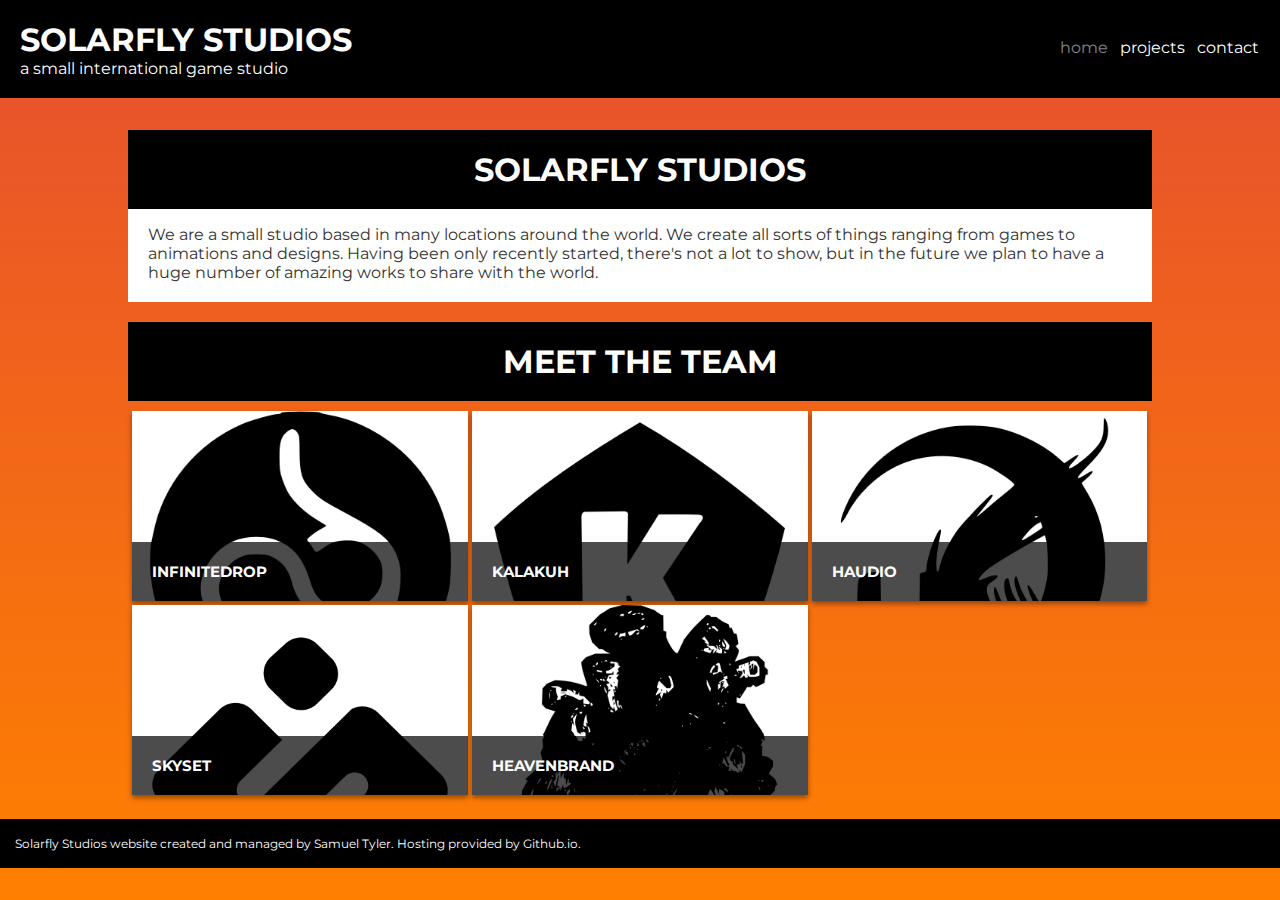
<file: index.html>
<!DOCTYPE html>
<html>
    <head>
        <link type="text/css" rel="stylesheet" href="main.css">
        <link href='http://fonts.googleapis.com/css?family=Montserrat:400,700' rel='stylesheet' type='text/css'>
        <link rel="icon" type="image/png" href="favicon.ico">
        <meta name="viewport" content="width=device-width, initial-scale=1">
        <title>Solarfly Studios</title>
    </head>
    <body>
        <div class="title">
            <h1>solarfly studios</h1>
            <p>a small international game studio</p>
        </div>
        <div class="nav">
            <table>
                <tr>
                    <td><a href="#" class="active">home</a></td>
                    <td><a href="projects.html">projects</a></td>
                    <td><a href="contact.html">contact</a></td>
                </tr>
            </table>
        </div>
        <div class="expander"></div>
        <div class="content">
            <div class="section">
                <h1>SOLARFLY STUDIOS</h1>
                <p>We are a small studio based in many locations around the world. We create all sorts of things ranging from games to animations and designs. Having been only recently started, there's not a lot to show, but in the future we plan to have a huge number of amazing works to share with the world.</p>
            </div>
            <h1 class="sectiontitle">Meet the Team</h1>
            <div class="name">
                <div class="list">
                <div>
                    <a href="https://twitter.com/InfiniteDropM"></a>
                    <p>A one-man game studio; codes, designs, and manages media and members.</p><h1>InfiniteDrop</h1>
                    <img src="Assets/Logos/Blank/infinitedrop_blank.png">
                </div>
                <div>
                    <a href="https://twitter.com/kalakuh_"></a>
                    <p>Main coder- fluent in a variety of coding languages.</p><h1>Kalakuh</h1>
                    <img src="Assets/Logos/Blank/kalakuh_blank.png">
                </div>
                <div>
                    <a href="https://plus.google.com/118302691932315166480/posts"></a>
                    <p>A skilled designer, lead artist for the team.</p><h1>Haudio</h1>
                    <img src="Assets/Logos/Blank/haudio_blank.png">
                </div>
                <div>
                    <a href="https://plus.google.com/u/0/111110316528411375466/posts"></a>
                    <p>Lead web designer and secondary artist.</p><h1>Skyset</h1>
                    <img src="Assets/Logos/Blank/skyset_blank.png">
                </div>
                <div>
                    <a href="https://plus.google.com/+HeavenBrand/posts"></a>
                    <p>Incredible artist; works as lead composer.</p><h1>Heavenbrand</h1>
                    <img src="Assets/Logos/Blank/heavenbrand_blank.png">
                </div>
                </div>
            </div>
        </div>
        <footer>
            <p>Solarfly Studios website created and managed by Samuel Tyler. Hosting provided by Github.io.</p>
        </footer>
    </body>
</html>
</file>
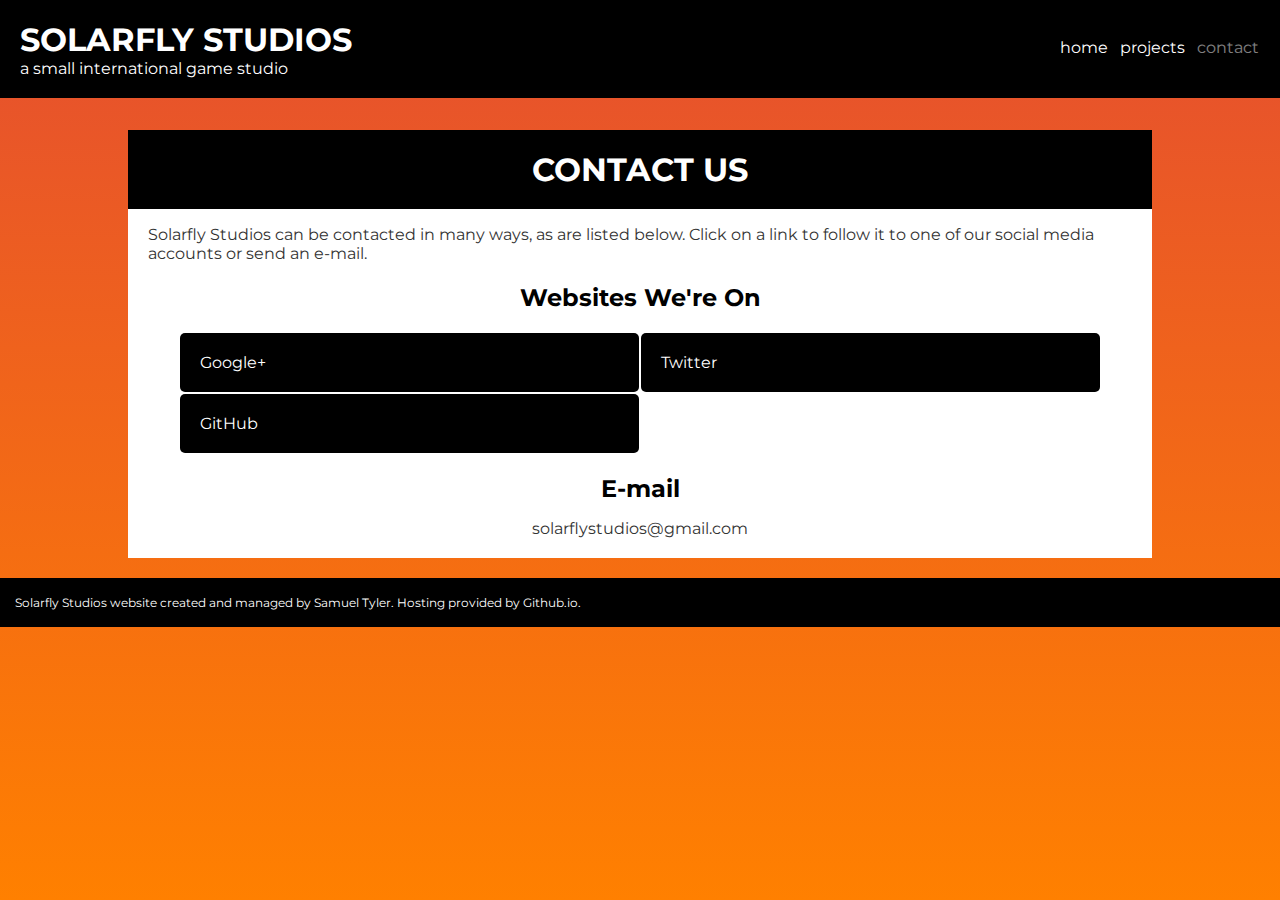
<file: contact.html>
<!DOCTYPE html>
<html>
    <head>
        <link type="text/css" rel="stylesheet" href="main.css">
        <link href='http://fonts.googleapis.com/css?family=Montserrat:400,700' rel='stylesheet' type='text/css'>
        <link rel="icon" type="image/png" href="favicon.ico">
        <title>Solarfly Studios</title>
    </head>
    <body>
        <div class="title">
            <h1>solarfly studios</h1>
            <p>a small international game studio</p>
        </div>
        <div class="nav">
            <table>
                <tr>
                    <td><a href="index.html">home</a></td>
                    <td><a href="projects.html">projects</a></td>
                    <td><a class="active">contact</a></td>
                </tr>
            </table>
        </div>
        <div class="section">
            <h1>Contact Us</h1>
            <p>Solarfly Studios can be contacted in many ways, as are listed below. Click on a link to follow it to one of our social media accounts or send an e-mail.</p>
            <h2 class="normal">Websites We're On</h2>
            <table class="links">
                <tr>
                    <td><a href="https://plus.google.com/100072454962233271073/posts">Google+</a></td>
                    <td><a href="https://twitter.com/solarflystudios">Twitter</a></td>
                </tr>
                <tr>
                    <td><a href="https://github.com/solarflystudios">GitHub</a></td>
                </tr>
            </table>
            <h2 class="normal">E-mail</h2>
            <p class="centered">solarflystudios@gmail.com</p>
        </div>
        <footer>
            <p>Solarfly Studios website created and managed by Samuel Tyler. Hosting provided by Github.io.</p>
        </footer>
    </body>
</html>
</file>
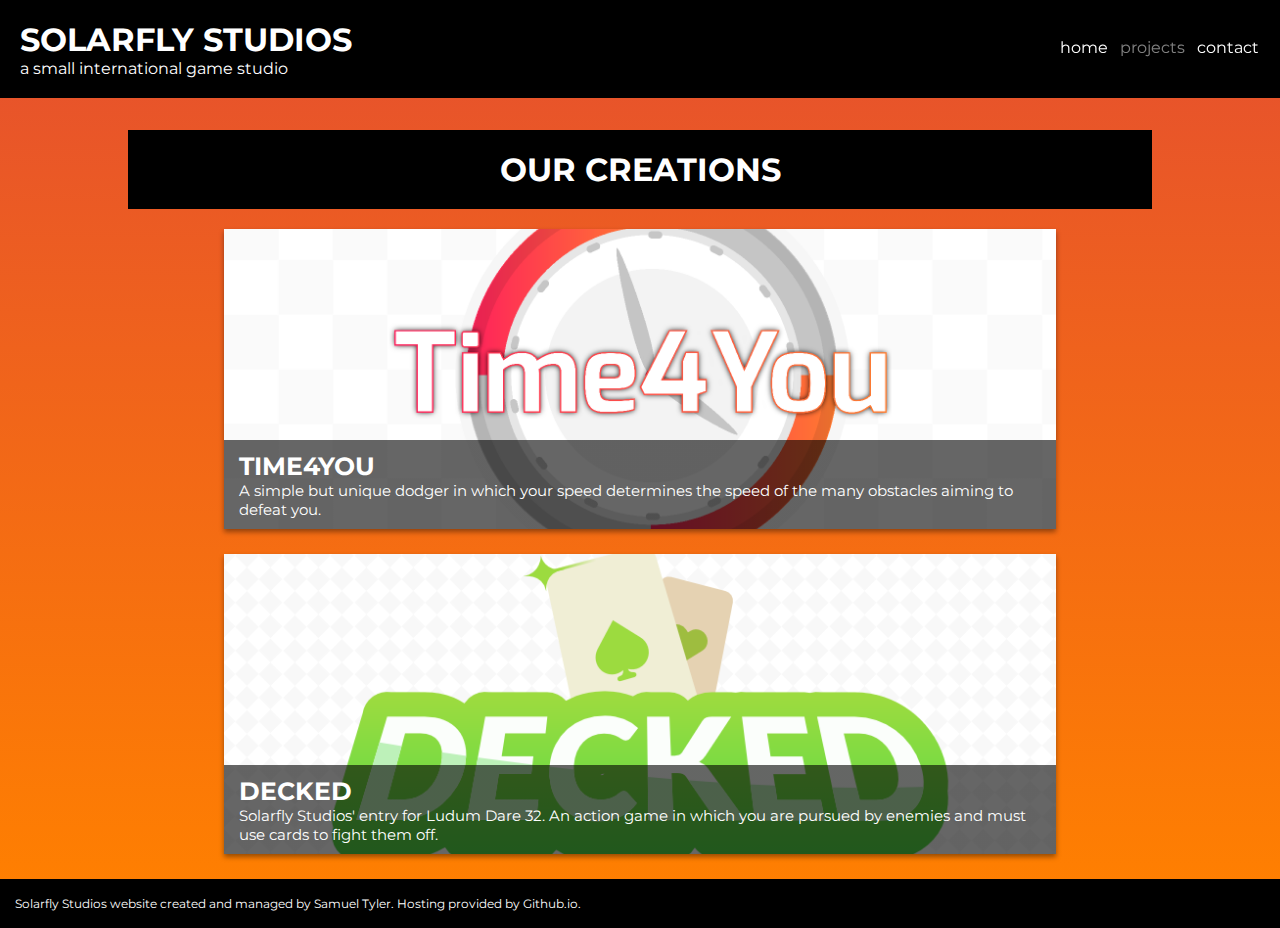
<file: projects.html>
<!DOCTYPE html>
<html>
    <head>
        <link type="text/css" rel="stylesheet" href="main.css">
        <link href='http://fonts.googleapis.com/css?family=Montserrat:400,700' rel='stylesheet' type='text/css'>
        <link rel="icon" type="image/png" href="favicon.ico">
        <title>Solarfly Studios</title>
    </head>
    <body>
        <div class="title">
            <h1>solarfly studios</h1>
            <p>a small international game studio</p>
        </div>
        <div class="nav">
            <table>
                <tr>
                    <td><a href="index.html">home</a></td>
                    <td><a class="active">projects</a></td>
                    <td><a href="contact.html">contact</a></td>
                </tr>
            </table>
        </div>
        <div class="section" id="no-show"><h1>Our Creations</h1></div>
        <div id="games-container">
            <div class="section game time">
                <a href="http://www.kongregate.com/games/Kalakuh/time-4-you"></a>
                <div class="desc">
                    <h1 id="l">Time4You</h1>
                    <p>A simple but unique dodger in which your speed determines the speed of the many obstacles aiming to defeat you.</p>
                </div>
            </div>
            <div class="section game deck">
                <a href="games/decked/decked.html"></a>
                <div class="desc">
                    <h1 id="r">DECKED</h1>
                    <p>Solarfly Studios' entry for Ludum Dare 32. An action game in which you are pursued by enemies and must use cards to fight them off.</p>
                </div>
            </div>
        </div>
        <footer>
            <p>Solarfly Studios website created and managed by Samuel Tyler. Hosting provided by Github.io.</p>
        </footer>
    </body>
</html>
</file>
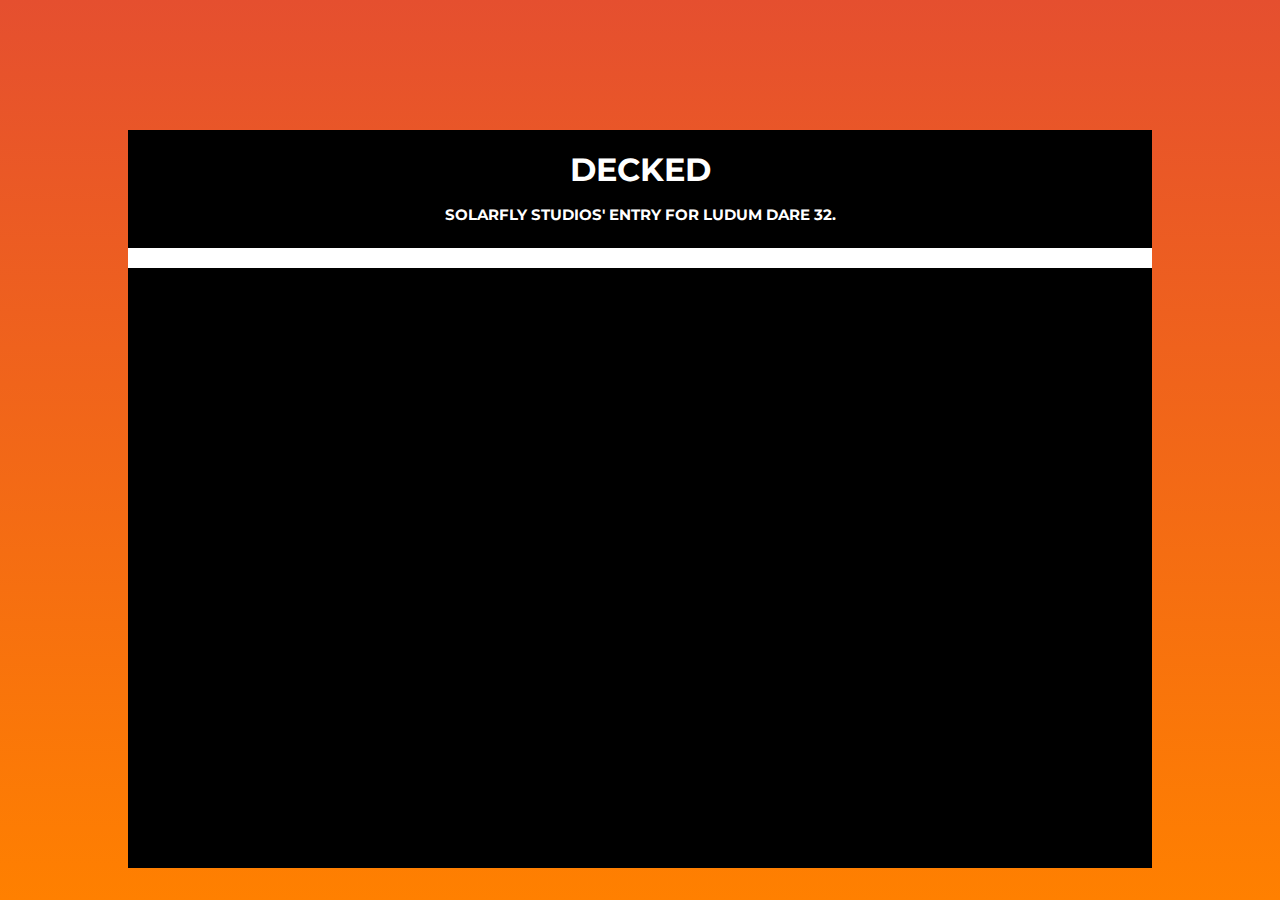
<file: games/decked/decked.html>
<!DOCTYPE html>
<html>
  <head>
    <link rel="icon" type="image/ico" href="/favicon.ico"/>
        <link href="http://fonts.googleapis.com/css?family=Montserrat" rel="stylesheet" type="text/css">
        <link rel="stylesheet" type="text/css" href="../../main.css">
      <title>DECKED: SolarFly Studios</title>
	  <script src="http://ajax.googleapis.com/ajax/libs/jquery/1.11.2/jquery.min.js"></script>
  </head>
  <body>
    <div class="section no-margin"><h1>decked<br/><sm>Solarfly Studios' Entry for Ludum Dare 32.</sm></h1></div>
    <center>
      <div id="swfdiv" margin-top="100px" height="480px" width="640px" border-radius="5px" border-style="outset"></div>
    </center>

      <!-- Swf -->
  <script>
	function hash (s) { var sum = 0; for (c in s) { sum = sum ^ s.charCodeAt(c); } return sum; }
	$(document).ready(function(){
		$('#swfdiv').append('<iframe id="swf" width="640" height="480" src="DECKED.swf" frameborder="0" margin="10px"></iframe>');
	});
  </script>
  </body>
</html>
</file>
<file: main.css>
* {
    font-family: "montserrat", sans-serif;
    -moz-box-sizing: border-box;
    box-sizing: border-box
    }

body {
    padding: 0;
    margin: 130px 0 0 0;
    background: black linear-gradient(rgb(229, 79, 47),rgb(255, 128, 0)) fixed;
    color: white
    }

/*TITLE BAR*/
.title h1, .title p {
    margin: 0;
    color: #fff;
    width: 50%
    }

.title h1 {
    text-transform: uppercase
    }

.title {
    background: black;
    top: 0;
    padding: 20px;
    width: 100%;
    position: fixed;
    z-index: 100
    }

/*NAVIGATION*/
.nav table {
    position: fixed;
    float: right;
    right: 20px;
    top: 25px;
    border-collapse: collapse;
    color: white;
    z-index: 100
    }
.nav td {
    width: 60px;
    height: 45px;
    border-left: rgba(0,0,0,0) solid 10px;
    }

.nav td a {
    color: white;
    text-decoration: none;
    transition: 0.3s color
    }
.nav td a:hover {
    color: rgb(229, 79, 47);
}
.nav td a.active {
    color: white;
    cursor: default;
    width: 40px;
    -ms-filter: "progid:DXImageTransform.Microsoft.Alpha(Opacity=50)";
    filter: alpha(opacity=50);
    -ms-filter: "progid:DXImageTransform.Microsoft.Alpha(Opacity=50)";
    filter: alpha(opacity=50);
    opacity: 0.5
    }
.nav h2 {
    position: fixed;
    font-size: 15px;
    top: 500px;
    z-index: 7;
}

/*UNIVERSAL ELEMENTS*/
h1.sectiontitle {
    background-color: black;
    text-transform: uppercase;
    padding: 20px;
    margin: 10px auto;
    width: 80%;
    text-align: center
    }

/*PAGE CONTACT*/
.section {
    width: 80%;
    background-color: white;
    margin: 20px auto;
    padding-bottom: 20px;
    }
.section#no-show {
    padding: 0;
}
.section h1, .name h1 {
    background-color: black;
    text-transform: uppercase;
    padding: 20px;
    margin: 0
    }
.section h2 {
    position: relative;
    color: black;
    background-color: white;
    padding; 0;
    margin-top: 0;
    top: -30px;
}
.section h2.normal {
    top: 0;
    margin: 0;
    margin-top: 20px;
}
.section h1, h2{
    text-align: center
    }

.section p {
    color: #333;
    padding: 0 20px;
    margin-bottom: 0;
}
.section p.centered {
    text-align: center;
}
.section img.centered {
    display: block;
    margin: 20px auto 0 auto;
    width: 70vw
    }

.section img + p {
    margin-top: 0;
    }

/*NAME TABLE - INDEX.HTML*/
.name {
    padding: 0;
    margin: auto;
    width: 80%
    }
.name a {
    z-index: 300;
    position: absolute;
    width: 100%;
    height: 100%;
}
.name .list {
    position: relative;
    left: 0.3vw
    }

.name h1 {
    bottom: 0;
    font-size: 15px;
    overflow: none;
    width: 100%;
    background-color: rgba(0,0,0,0.7);
    z-index: 4
    }

.name .list div {
    display: inline-block;
    background-color: white;
    overflow: hidden;
    position: relative;
    z-index: 0;
    height: 190px;
    width: 32.8%;
    margin-right: 0;
    box-shadow: 0 3px 5px rgba(0,0,0,0.4);
    }

.name img {
    width: 90%;
    bottom: 0;
    position: relative;
    z-index: -1;
    margin: auto;
    display: block;
    }

.name p {
    color: black;
    width: 100%;
    height: 110%;
    top: -120%;
    padding: 25px;
    background-color: rgba(255,255,255,0.97);
    z-index: 3
}

.name p, .name h1 {
    position: absolute
}
.name p, .name div, .name h1 {
    transition: all 0.3s;
    -webkit-transition: all 0.3s;
}

.name .list div:hover {
    box-shadow: 0 4px 25px rgba(0,0,0,0.4);
}
.name .list div:hover > p {
    top: -20px;
    }
.name .list div:hover > h1 {
    padding: 5px 20px;
}

/*PAGE SIZE MEDIA QUERY*/

@media screen and (max-width: 690px) {
    .title p {
        display: none;
    }
    .nav table {
        margin-bottom: -4px;
    }
    .nav td {
        width: 50px;    
        display: block;
        width: 100px;
        height: 25px;
        text-align: center;
    }
    .name img {
        left: 0;
        width: 150px;
    }
    .name .list {
        left:0;    
    }
    .name .list div {
        width: 49%;
    }
    body {
        margin-top: 140px;    
    }
}

/*PROJECTS*/

.game {
    margin: auto;
    margin-bottom: 25px;
    height: 300px;
    background-color: white;
    position: relative;
    box-shadow: 0 3px 5px rgba(0,0,0,0.4);
    transition: 0.3s box-shadow;
    overflow: hidden;
    width: 65%;
}
.game.time {
    background: white url(Assets/Logos/Time4You/time4you2.png) no-repeat;
    background-size: cover;
    background-position: center;
}
.game.deck {
    background: white url(Assets/Logos/DECKED/decked2.png) center center;
    background-size: cover;
}
.game .desc {
    position: absolute;
    bottom: 0;
    width: 100%;
    background: linear-gradient(rgba(0,0,0,0.6),rgba(0,0,0,0.6));
    padding: 5px;
    padding-bottom: 0px;
    z-index: 5;
}
.game .desc h1 {
    text-align: left;
    margin-top: 6px;
    font-size: 25px;
    padding: 0 10px;
    background: none;
}
.game .desc p {
    color: white;
    padding-left: 10px;
    padding-bottom: 10px;
    margin: 0;
    position: relative;
    font-size: 15px;
    overflow: hidden;
    height: 75%;
}
.game:hover {
    box-shadow: 0 6px 15px rgba(0,0,0,0.4);
}
.game a {
    position: absolute;
    width: 100%;
    height: 100%;
    z-index: 8;
}

/*CONTACT*/
.links {
    position: relative;
    border-collapse: collapse;
    width: 90%;
    margin: 20px auto 0 auto;
    table-layout: fixed;
}
.links a {
    width: 100%;
    display: block;
    background: black;
    color: white;
    text-decoration: none;
    padding: 20px;
    border-radius: 5px;
    transition: 0.3s background-color;
}
.links a:hover {
    background-color: rgb(229,79,47);
}

/*FOOTER*/

footer {
    padding: 5px;
    padding-left: 15px;
    font-size: 12px;
    margin-top: 20px;
    background: black;
}

/*GAME PAGES*/

h1 sm {
    font-size: 15px;
    margin-top: -10px;
    }

.no-margin {
    margin: 0 auto
    }

#swfdiv {
    width: 80%;
    height: 600px;
    background: black;
    margin: auto;
    }
</file>
